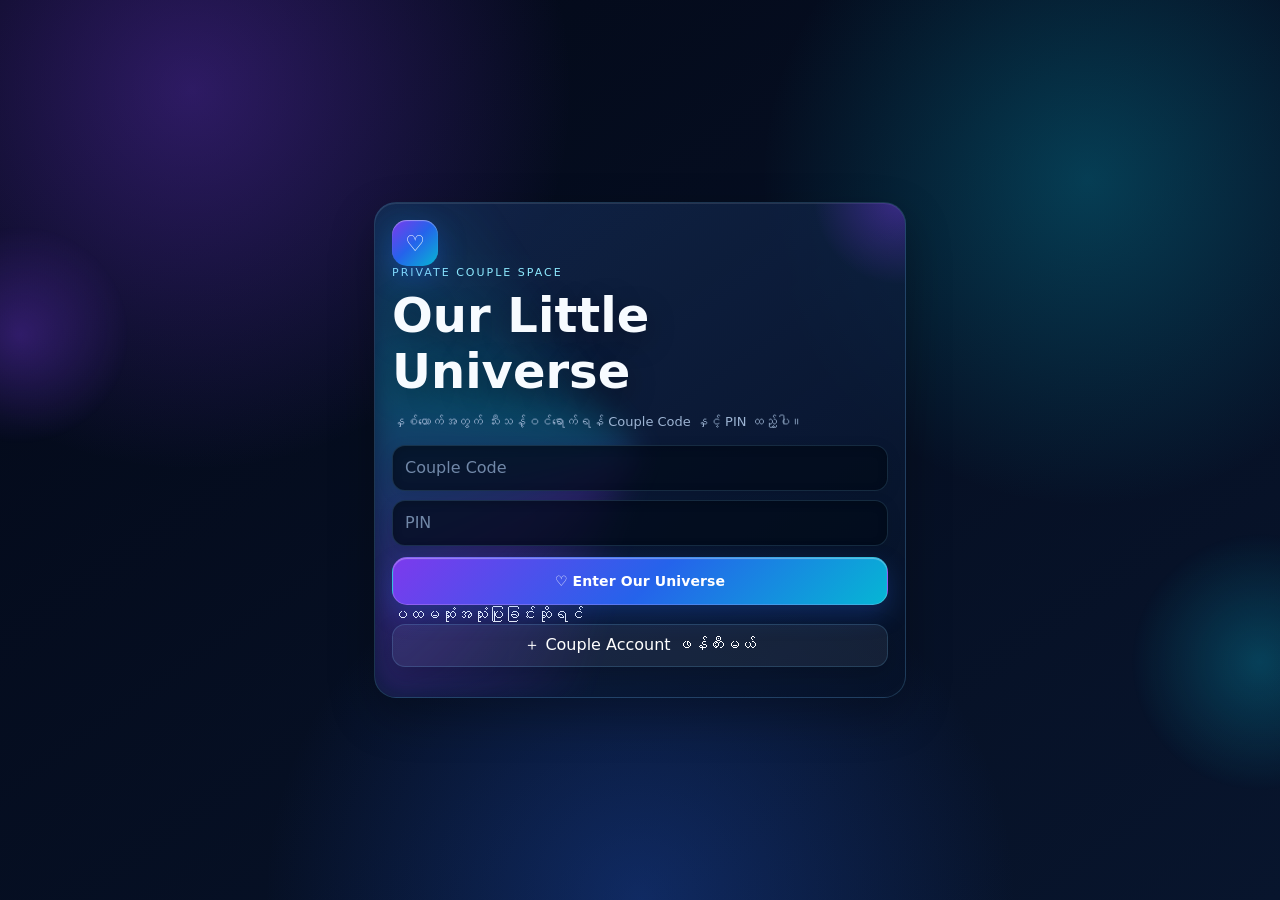
<file: index.html>
<!doctype html>
<html><head><meta charset="utf-8"><meta name="viewport" content="width=device-width,initial-scale=1"><meta name="theme-color" content="#07111f"><title>Our Little Universe ❤️</title><link rel="stylesheet" href="style.css"><link rel="manifest" href="manifest.json"></head>
<body>
<main class="shell dashboard-v2">
<header class="dash-nav">
  <div><div class="dash-mini">OUR LITTLE UNIVERSE</div><div class="dash-time" id="anniversaryTop">Anniversary</div></div>
  <div class="dash-heart">♡</div>
</header>

<section class="dash-hero-v2">
  <div class="dash-glow"></div>
  <div class="dash-kicker">TWO PEOPLE · ONE STORY</div>
  <h1 id="greeting">Our Story.</h1>
  <p>Everything for two, in one simple place.</p>
  <div class="anniversary-box">
    <div class="anniversary-label">NEXT ANNIVERSARY</div>
    <div id="anniversaryCountdown" class="anniversary-count">Calculating…</div>
    <div id="anniversaryDate" class="anniversary-date"></div>
  </div>
</section>

<div class="dash-section-title"><span>YOUR UNIVERSE</span><small>Explore</small></div>
<section class="dash-grid-v2">
<a class="dash-tile tile-story" href="story.html"><div class="tile-icon">♡</div><div class="tile-copy"><h3>Our Story</h3><p>Relationship & anniversary</p></div><span class="tile-arrow">→</span></a>
<a class="dash-tile tile-chat" href="chat.html"><div class="tile-icon">•••</div><div class="tile-copy"><h3>Chat</h3><p>Private messages</p></div><span class="tile-arrow">→</span></a>
<a class="dash-tile tile-travel" href="travel.html"><div class="tile-icon">✈</div><div class="tile-copy"><h3>Travel</h3><p>Trips & expenses</p></div><span class="tile-arrow">→</span></a>
<a class="dash-tile tile-finished" href="finished.html"><div class="tile-icon">✓</div><div class="tile-copy"><h3>Finished</h3><p>Past trips</p></div><span class="tile-arrow">→</span></a>
<a class="dash-tile tile-settings" href="settings.html"><div class="tile-icon">⚙</div><div class="tile-copy"><h3>Settings</h3><p>Names & preferences</p></div><span class="tile-arrow">→</span></a>
</section>
</main>
<script src="app.js?v=20260928-3"></script>
<script>if("serviceWorker" in navigator){window.addEventListener("load",()=>navigator.serviceWorker.register("/sw.js").catch(console.warn));}</script>
<script type="module" src="firebase-client.js?v=20260928-3"></script>
<script>
function updateAnniversaryTop(){
 const el=$('anniversaryTop'); if(el) el.textContent=data.start?duration(data.start):'Anniversary';
 const cd=$('anniversaryCountdown'),dateEl=$('anniversaryDate');
 if(cd){const info=window.nextAnniversaryInfo?.(data.start);
  if(!info){cd.textContent='Relationship Start Date ထည့်ပါ';if(dateEl)dateEl.textContent='';}
  else{cd.textContent=info.days+'d '+String(info.hours).padStart(2,'0')+'h '+String(info.mins).padStart(2,'0')+'m '+String(info.secs).padStart(2,'0')+'s';if(dateEl)dateEl.textContent='🎉 '+info.target.toLocaleDateString([],{year:'numeric',month:'long',day:'numeric'});}
 }
}
updateAnniversaryTop();setInterval(updateAnniversaryTop,1000);
$('greeting').textContent=data.names[0]&&data.names[1]?data.names[0]+' × '+data.names[1]:'Our Story.';
</script></body></html>
</file>
<file: style.css>
:root{--bg:#030817;--bg2:#08152d;--card:rgba(13,29,58,.72);--line:rgba(125,211,252,.18);--text:#f7fbff;--muted:#9db4d3;--a:#7c3aed;--b:#06b6d4;--c:#2563eb;--d:#10b981}*{box-sizing:border-box}html{scroll-behavior:smooth}body{margin:0;font-family:Inter,system-ui,-apple-system,BlinkMacSystemFont,"Segoe UI",sans-serif;color:var(--text);min-height:100vh;overflow-x:hidden;background:radial-gradient(circle at 15% 10%,rgba(124,58,237,.35),transparent 28%),radial-gradient(circle at 85% 20%,rgba(6,182,212,.28),transparent 25%),radial-gradient(circle at 50% 100%,rgba(37,99,235,.3),transparent 34%),linear-gradient(145deg,var(--bg),var(--bg2));background-attachment:fixed}body:before,body:after{content:"";position:fixed;z-index:-1;border-radius:50%;pointer-events:none;animation:floatOrb 9s ease-in-out infinite}body:before{width:220px;height:220px;left:-90px;top:25%;background:radial-gradient(circle,rgba(124,58,237,.32),transparent 70%)}body:after{width:260px;height:260px;right:-110px;bottom:12%;background:radial-gradient(circle,rgba(6,182,212,.28),transparent 70%);animation-delay:-4s}button,input,select{font:inherit}button{cursor:pointer}.shell{max-width:900px;margin:auto;padding:18px 14px 50px;animation:pageIn .7s ease both}.top{display:flex;align-items:center;justify-content:space-between;margin-bottom:16px}.brand{font-weight:900;font-size:18px;letter-spacing:.4px;text-shadow:0 0 18px rgba(125,211,252,.25)}.brand small{display:block;color:#a9c5e8;font-weight:600;font-size:10px;letter-spacing:1.7px;margin-top:4px}.orb{width:46px;height:46px;border-radius:15px;display:grid;place-items:center;font-size:22px;background:linear-gradient(135deg,var(--a),var(--c) 48%,var(--b));box-shadow:0 10px 28px rgba(37,99,235,.35),inset 0 1px 1px rgba(255,255,255,.4);animation:orbFloat 3.5s ease-in-out infinite;transform-style:preserve-3d}.back{display:inline-flex;align-items:center;gap:6px;color:#fff;text-decoration:none;background:rgba(255,255,255,.06);border:1px solid var(--line);padding:10px 13px;border-radius:13px;margin-bottom:13px;box-shadow:0 8px 22px rgba(0,0,0,.18);transition:.25s}.back:hover{transform:translateY(-2px) translateZ(10px);background:rgba(255,255,255,.1)}.hero,.card{position:relative;border:1px solid var(--line);background:linear-gradient(145deg,rgba(20,42,82,.78),rgba(6,18,40,.72));backdrop-filter:blur(18px);-webkit-backdrop-filter:blur(18px);border-radius:22px;padding:17px;box-shadow:0 18px 45px rgba(0,0,0,.28),inset 0 1px 0 rgba(255,255,255,.1);transform-style:preserve-3d}.hero{overflow:hidden;animation:cardIn .75s ease both}.hero:before{content:"";position:absolute;inset:-2px;border-radius:24px;background:conic-gradient(from 120deg,transparent 0 20%,rgba(124,58,237,.42),rgba(6,182,212,.4),transparent 58%);filter:blur(14px);opacity:.7;z-index:-1;animation:spinGlow 8s linear infinite}.hero:after{content:"";position:absolute;width:180px;height:180px;border-radius:50%;background:radial-gradient(circle,rgba(124,58,237,.42),transparent 68%);right:-85px;top:-95px;animation:floatOrb 6s ease-in-out infinite}.eyebrow{font-size:11px;letter-spacing:2px;color:#8eeaff;text-transform:uppercase}.hero h1{font-size:clamp(29px,7vw,48px);margin:8px 0;text-shadow:0 8px 28px rgba(0,0,0,.35)}.muted{color:var(--muted);font-size:13px;line-height:1.5}.grid{display:grid;grid-template-columns:repeat(2,1fr);gap:10px;margin-top:11px}.dash{display:block;color:var(--text);text-decoration:none;min-height:120px;transition:transform .25s ease,box-shadow .25s ease,border-color .25s ease;animation:cardIn .7s ease both}.dash:nth-child(2){animation-delay:.06s}.dash:nth-child(3){animation-delay:.12s}.dash:nth-child(4){animation-delay:.18s}.dash:nth-child(5){animation-delay:.24s}.dash:before{content:"";position:absolute;inset:0;border-radius:22px;background:linear-gradient(135deg,rgba(124,58,237,.16),rgba(6,182,212,.08),transparent 65%);pointer-events:none}.dash:hover{transform:perspective(700px) rotateX(3deg) rotateY(-3deg) translateY(-5px) scale(1.015);box-shadow:0 24px 55px rgba(0,0,0,.38),0 0 25px rgba(34,211,238,.1);border-color:rgba(125,211,252,.38)}.icon{font-size:29px;margin-bottom:8px;filter:drop-shadow(0 8px 12px rgba(0,0,0,.35));animation:iconFloat 4s ease-in-out infinite}.card h3{margin:0 0 7px}.btn{border:1px solid rgba(255,255,255,.18);border-radius:13px;padding:11px 14px;color:#fff;font-weight:800;background:linear-gradient(135deg,var(--a),var(--c) 52%,var(--b));box-shadow:0 10px 24px rgba(37,99,235,.25),inset 0 1px 1px rgba(255,255,255,.35);transition:.2s;position:relative;overflow:hidden}.btn:before{content:"";position:absolute;top:0;left:-80%;width:55%;height:100%;background:linear-gradient(90deg,transparent,rgba(255,255,255,.35),transparent);transform:skewX(-20deg);animation:shine 3.5s ease-in-out infinite}.btn:hover{transform:translateY(-2px) scale(1.01);box-shadow:0 15px 30px rgba(37,99,235,.38)}.btn:active{transform:translateY(1px) scale(.99)}.btn.small{padding:7px 9px;font-size:11px;white-space:nowrap}.form{display:grid;gap:9px;margin-top:12px}.input{width:100%;padding:12px;border-radius:13px;border:1px solid rgba(125,211,252,.15);background:rgba(2,10,26,.72);color:#fff;outline:none;box-shadow:inset 0 2px 10px rgba(0,0,0,.18),0 4px 15px rgba(0,0,0,.1);transition:.2s}.input:focus{border-color:rgba(34,211,238,.6);box-shadow:0 0 0 3px rgba(34,211,238,.09),inset 0 2px 10px rgba(0,0,0,.18)}.input::placeholder{color:#7188a8}.chat{height:430px;overflow:auto;margin-top:12px;padding:10px;border:1px solid var(--line);border-radius:17px;background:rgba(2,10,26,.62);box-shadow:inset 0 8px 30px rgba(0,0,0,.18)}.msg{max-width:78%;padding:9px 11px;border-radius:15px;margin:7px 0;background:rgba(255,255,255,.07);box-shadow:0 8px 18px rgba(0,0,0,.15)}.msg.me{margin-left:auto;background:linear-gradient(135deg,rgba(124,58,237,.9),rgba(37,99,235,.9),rgba(6,182,212,.82));box-shadow:0 10px 24px rgba(37,99,235,.22)}.composer{display:flex;gap:8px;margin-top:9px}.composer .input{flex:1}.trip{display:flex;justify-content:space-between;align-items:center;gap:10px;padding:12px;border:1px solid var(--line);border-radius:15px;margin-top:9px;background:rgba(255,255,255,.045);box-shadow:0 8px 22px rgba(0,0,0,.16);transition:.2s}.trip:hover{transform:translateY(-2px);border-color:rgba(34,211,238,.25)}.trip-group{display:block}.trip-head{display:flex;justify-content:space-between;align-items:flex-start;gap:10px}.steps{display:grid;gap:7px;margin:10px 0}.trip-step{display:flex;justify-content:space-between;align-items:center;gap:8px;padding:9px 10px;border-radius:12px;background:rgba(2,10,26,.62);border:1px solid rgba(125,211,252,.11);box-shadow:inset 0 1px 0 rgba(255,255,255,.04)}.trip-step b{font-size:13px}.pill{font-size:11px;padding:5px 8px;border-radius:99px;background:rgba(16,185,129,.13);color:#72e5b5;white-space:nowrap;border:1px solid rgba(52,211,153,.16)}.empty{text-align:center;padding:28px 8px;color:var(--muted)}@keyframes pageIn{from{opacity:0;transform:translateY(12px)}to{opacity:1;transform:none}}@keyframes cardIn{from{opacity:0;transform:translateY(16px) rotateX(2deg)}to{opacity:1;transform:none}}@keyframes orbFloat{0%,100%{transform:translateY(0) rotateX(0) rotateY(0)}50%{transform:translateY(-7px) rotateX(8deg) rotateY(-8deg)}}@keyframes iconFloat{0%,100%{transform:translateY(0)}50%{transform:translateY(-3px)}}@keyframes floatOrb{0%,100%{transform:translate3d(0,0,0)}50%{transform:translate3d(18px,-20px,0)}}@keyframes spinGlow{to{transform:rotate(360deg)}}@keyframes shine{0%,55%,100%{left:-80%}25%{left:130%}}@media(max-width:600px){.grid{grid-template-columns:1fr 1fr}.shell{padding-inline:11px}.hero,.card{border-radius:19px;padding:15px}.dash{min-height:112px}.trip-head{align-items:flex-start}.trip-step{align-items:flex-start}.trip-step .btn{margin-top:1px}}@media(prefers-reduced-motion:reduce){*,*:before,*:after{animation:none!important;transition:none!important}}.section-title{display:flex;justify-content:space-between;align-items:center;margin-bottom:4px}.section-title>div{display:flex;align-items:center;gap:10px}.section-icon{width:38px;height:38px;border-radius:12px;display:grid;place-items:center;background:linear-gradient(135deg,rgba(124,58,237,.35),rgba(6,182,212,.25));box-shadow:0 8px 20px rgba(0,0,0,.2),inset 0 1px rgba(255,255,255,.15)}.error-note{display:none;color:#fecaca;font-size:12px;padding:9px 11px;border-radius:11px;background:rgba(239,68,68,.09);border:1px solid rgba(248,113,113,.15);margin-top:9px}.two-inputs{display:grid;grid-template-columns:1fr 1fr;gap:9px}.primary-action{width:100%;margin-top:2px}.active-wrap{overflow:hidden}.trip-group{position:relative;overflow:hidden}.trip-name{font-size:17px;font-weight:900;letter-spacing:.1px}.trip-destination{font-size:12px;color:var(--muted);margin-top:5px}.trip-total{min-width:82px;text-align:right}.trip-total small{display:block;color:var(--muted);font-size:10px}.trip-total strong{display:block;font-size:18px;color:#79e8ff;margin-top:2px;text-shadow:0 0 14px rgba(34,211,238,.25)}.trip-summary{display:flex;gap:8px;flex-wrap:wrap;margin:12px 0 8px}.trip-summary span{font-size:11px;color:#b9d7f4;background:rgba(255,255,255,.05);border:1px solid var(--line);padding:5px 8px;border-radius:99px}.route-row{display:grid;grid-template-columns:30px 1fr auto;gap:9px;align-items:center;padding:10px;border-radius:14px;background:rgba(2,10,26,.58);border:1px solid rgba(125,211,252,.1);box-shadow:inset 0 1px rgba(255,255,255,.04)}.route-no{width:28px;height:28px;border-radius:9px;display:grid;place-items:center;font-size:12px;font-weight:900;background:linear-gradient(135deg,var(--a),var(--b));box-shadow:0 6px 15px rgba(37,99,235,.25)}.route-main b{font-size:13px;display:block;line-height:1.35}.route-meta{display:flex;gap:10px;margin-top:4px;font-size:11px;color:var(--muted)}.route-meta span:last-child{color:#8eeaff;font-weight:800}.route-status{display:flex;justify-content:flex-end}.finish-btn{width:100%;margin-top:4px}.travel-hero{background:linear-gradient(145deg,rgba(20,42,82,.82),rgba(6,18,40,.74))}@media(max-width:600px){.two-inputs{grid-template-columns:1fr 1fr}.trip-head{gap:7px}.trip-name{font-size:15px}.trip-total strong{font-size:16px}.route-row{grid-template-columns:28px 1fr;gap:8px}.route-status{grid-column:2;justify-content:flex-start}.route-status .btn{padding:7px 10px}}
/* Stable mobile auth rendering */
.auth-shell{max-width:560px;min-height:100vh;display:flex;flex-direction:column;justify-content:center;padding-top:28px;padding-bottom:28px}
.auth-card{width:100%}
.auth-shell .hero{animation:none!important;backdrop-filter:none;-webkit-backdrop-filter:none}
.auth-shell .hero:before,.auth-shell .hero:after{animation:none!important}
.auth-shell .orb{animation:none!important}
.auth-shell .btn:before{animation:none!important}
.auth-shell .back{animation:none!important}
@media(max-width:600px){
  .auth-shell{justify-content:flex-start;padding-top:38px}
  .auth-shell .hero{box-shadow:0 14px 35px rgba(0,0,0,.32)}
}

/* Travel UI v2 */
.travel-v2{max-width:980px}
.travel-nav{display:flex;align-items:center;gap:12px;padding:4px 0 14px}
.travel-back{width:42px;height:42px;border-radius:14px;display:grid;place-items:center;text-decoration:none;color:#fff;font-size:30px;background:rgba(255,255,255,.06);border:1px solid var(--line);box-shadow:0 8px 20px rgba(0,0,0,.2)}
.travel-brand{display:flex;flex-direction:column;gap:2px;flex:1}
.travel-brand b{font-size:13px;letter-spacing:2px}
.travel-brand span{font-size:9px;letter-spacing:3px;color:#82e9ff}
.travel-orb{width:45px;height:45px;border-radius:15px;display:grid;place-items:center;font-size:23px;background:linear-gradient(135deg,#2563eb,#06b6d4);box-shadow:0 12px 28px rgba(37,99,235,.3)}
.travel-cover{min-height:245px;position:relative;overflow:hidden;border-radius:30px;padding:30px;background:linear-gradient(135deg,rgba(34,20,92,.96),rgba(7,42,77,.94) 55%,rgba(3,92,105,.88));border:1px solid rgba(125,211,252,.2);box-shadow:0 25px 65px rgba(0,0,0,.35);display:flex;align-items:center}
.travel-cover:before{content:"";position:absolute;width:360px;height:360px;border-radius:50%;right:-100px;top:-120px;background:radial-gradient(circle,rgba(34,211,238,.25),transparent 68%);filter:blur(4px)}
.travel-cover:after{content:"";position:absolute;inset:0;background:linear-gradient(115deg,transparent 30%,rgba(255,255,255,.05),transparent 60%);pointer-events:none}
.cover-copy{position:relative;z-index:2;max-width:650px}
.travel-kicker{font-size:10px;letter-spacing:3px;color:#8eeaff;font-weight:900}
.travel-cover h1{font-size:clamp(32px,7vw,58px);line-height:1.03;margin:12px 0}
.travel-cover h1 em{font-style:normal;background:linear-gradient(90deg,#67e8f9,#a78bfa);-webkit-background-clip:text;background-clip:text;color:transparent}
.travel-cover p{max-width:560px;color:#b9cde8;font-size:14px;line-height:1.7;margin:0}
.cover-orbit{position:absolute;right:8%;width:180px;height:180px;border:1px solid rgba(125,211,252,.2);border-radius:50%;display:grid;place-items:center;box-shadow:0 0 70px rgba(34,211,238,.1)}
.cover-orbit:before,.cover-orbit:after{content:"";position:absolute;border:1px solid rgba(167,139,250,.2);border-radius:50%}
.cover-orbit:before{inset:22px}.cover-orbit:after{inset:45px}
.cover-orbit span{font-size:48px;filter:drop-shadow(0 15px 18px rgba(0,0,0,.35));animation:orbFloat 4s ease-in-out infinite}
.travel-stats{display:grid;grid-template-columns:repeat(3,1fr);gap:10px;margin:12px 0}
.travel-stat{padding:16px;border-radius:20px;background:rgba(10,28,55,.82);border:1px solid var(--line);box-shadow:0 14px 35px rgba(0,0,0,.2)}
.travel-stat small{display:block;font-size:9px;letter-spacing:2px;color:#7dd3fc;font-weight:900}
.travel-stat strong{display:block;font-size:24px;margin:5px 0 2px}
.travel-stat span{font-size:11px;color:var(--muted)}
.travel-layout{display:grid;grid-template-columns:1fr 1fr;gap:12px}
.travel-panel{border-radius:24px;padding:19px;background:linear-gradient(145deg,rgba(18,39,76,.88),rgba(4,17,37,.84));border:1px solid var(--line);box-shadow:0 18px 45px rgba(0,0,0,.25);margin-top:12px}
.travel-panel-head{display:flex;gap:12px;align-items:flex-start;margin-bottom:15px}
.travel-icon{width:46px;height:46px;flex:none;border-radius:15px;display:grid;place-items:center;font-size:23px;background:linear-gradient(135deg,rgba(124,58,237,.48),rgba(6,182,212,.3));box-shadow:0 10px 25px rgba(0,0,0,.2)}
.travel-panel-head span{font-size:9px;letter-spacing:2px;color:#82e9ff;font-weight:900}
.travel-panel-head h2{font-size:19px;margin:3px 0 4px}
.travel-panel-head p{font-size:11px;color:var(--muted);margin:0;line-height:1.5}
.travel-form{display:grid;gap:11px}
.travel-field label{display:block;font-size:10px;color:#91acd0;margin:0 0 6px 2px}
.travel-two{display:grid;grid-template-columns:1fr 1fr;gap:10px}
.travel-main-btn{width:100%;display:flex;align-items:center;justify-content:center;gap:12px}
.travel-main-btn span{font-size:18px}
.travel-location-btn{width:100%;background:linear-gradient(135deg,rgba(30,64,175,.8),rgba(8,145,178,.8))}
.travel-trips-panel{min-height:160px;margin-top:12px}
@media(max-width:700px){
 .travel-cover{min-height:300px;padding:23px;border-radius:24px}
 .cover-orbit{right:-55px;bottom:-30px;width:170px;height:170px;opacity:.75}
 .travel-stats{grid-template-columns:repeat(3,1fr);gap:7px}
 .travel-stat{padding:12px 9px;border-radius:16px}
 .travel-stat strong{font-size:18px}
 .travel-stat small{font-size:7px;letter-spacing:1px}
 .travel-layout{grid-template-columns:1fr}
 .travel-panel{border-radius:20px;padding:15px}
}
@media(max-width:420px){
 .travel-cover h1{font-size:31px}
 .travel-stats{grid-template-columns:1fr 1fr}
 .travel-stat:last-child{grid-column:span 2}
 .travel-two{grid-template-columns:1fr}
}

/* Dashboard UI v2 */
.dashboard-v2{max-width:980px}
.dash-nav{display:flex;align-items:center;justify-content:space-between;padding:6px 0 18px}
.dash-mini{font-size:9px;letter-spacing:3px;color:#7dd3fc;font-weight:900}
.dash-time{font-size:12px;color:#cbdaf0;margin-top:3px}
.dash-heart{width:48px;height:48px;border-radius:16px;display:grid;place-items:center;font-size:27px;background:linear-gradient(135deg,#2563eb,#7c3aed,#06b6d4);box-shadow:0 14px 30px rgba(37,99,235,.3);border:1px solid rgba(255,255,255,.2)}
.dash-hero-v2{position:relative;overflow:hidden;border-radius:32px;padding:29px;background:linear-gradient(135deg,#17104a 0%,#102a55 52%,#064e62 100%);border:1px solid rgba(125,211,252,.22);box-shadow:0 25px 70px rgba(0,0,0,.35)}
.dash-glow{position:absolute;width:260px;height:260px;border-radius:50%;right:-80px;top:-120px;background:radial-gradient(circle,rgba(34,211,238,.28),transparent 70%);filter:blur(5px)}
.dash-kicker{position:relative;font-size:10px;letter-spacing:3px;color:#8eeaff;font-weight:900}
.dash-hero-v2 h1{position:relative;font-size:clamp(38px,9vw,66px);line-height:1;margin:12px 0 8px}
.dash-hero-v2>p{position:relative;color:#b8cbe5;font-size:14px;margin:0 0 20px}
.anniversary-box{position:relative;display:inline-block;min-width:255px;padding:13px 16px;border-radius:18px;background:rgba(2,10,26,.42);border:1px solid rgba(255,255,255,.12);backdrop-filter:blur(10px)}
.anniversary-label{font-size:9px;letter-spacing:2px;color:#7dd3fc;font-weight:900}
.anniversary-count{font-size:24px;font-weight:900;margin-top:4px;letter-spacing:.5px}
.anniversary-date{font-size:11px;color:#9fb6d4;margin-top:3px}
.dash-section-title{display:flex;justify-content:space-between;align-items:center;margin:18px 2px 9px}
.dash-section-title span{font-size:10px;letter-spacing:2px;color:#8eeaff;font-weight:900}
.dash-section-title small{font-size:10px;color:#7891b3}
.dash-grid-v2{display:grid;grid-template-columns:1fr 1fr;gap:11px}
.dash-tile{position:relative;min-height:128px;padding:18px;border-radius:23px;text-decoration:none;color:#fff;display:flex;flex-direction:column;justify-content:space-between;overflow:hidden;border:1px solid rgba(125,211,252,.15);box-shadow:0 16px 38px rgba(0,0,0,.25);transition:.25s}
.dash-tile:before{content:"";position:absolute;inset:0;background:linear-gradient(125deg,rgba(255,255,255,.08),transparent 45%);pointer-events:none}
.dash-tile:hover{transform:translateY(-4px) scale(1.01);border-color:rgba(125,211,252,.38);box-shadow:0 25px 50px rgba(0,0,0,.35)}
.tile-story{background:linear-gradient(145deg,#24145d,#132e5d)}
.tile-chat{background:linear-gradient(145deg,#073f63,#10264e)}
.tile-travel{background:linear-gradient(145deg,#063d58,#123c65)}
.tile-finished{background:linear-gradient(145deg,#172a59,#13204a)}
.tile-settings{background:linear-gradient(145deg,#271d58,#122a50)}
.tile-icon{font-size:28px;line-height:1;font-weight:900;position:relative}
.tile-copy{position:relative}
.tile-copy h3{margin:0 0 4px;font-size:21px}
.tile-copy p{margin:0;color:#9db4d2;font-size:12px}
.tile-arrow{position:absolute;right:16px;bottom:16px;width:28px;height:28px;border-radius:50%;display:grid;place-items:center;background:rgba(255,255,255,.09);color:#a8eaff;font-size:15px}
@media(max-width:600px){.dash-hero-v2{padding:23px;border-radius:25px}.dash-hero-v2 h1{font-size:40px}.anniversary-box{min-width:0;width:100%}.dash-grid-v2{gap:9px}.dash-tile{min-height:125px;padding:15px;border-radius:19px}.tile-copy h3{font-size:18px}.tile-copy p{font-size:11px}.dash-heart{width:45px;height:45px}}
@media(max-width:390px){.dash-grid-v2{grid-template-columns:1fr}.dash-tile{min-height:110px}}

/* Global button refresh v3 */
.btn,.back,.travel-back{cursor:pointer;-webkit-tap-highlight-color:transparent}
.btn{min-height:44px;border-radius:15px;font-size:14px;letter-spacing:.1px;display:inline-flex;align-items:center;justify-content:center;gap:7px;user-select:none;-webkit-user-select:none}
.btn:hover{filter:brightness(1.08)}
.btn:active{transform:scale(.97)!important;filter:brightness(.96)}
.btn:focus-visible,.back:focus-visible,.travel-back:focus-visible{outline:2px solid #67e8f9;outline-offset:3px}
.btn.small{min-height:36px;border-radius:12px}
.primary-action,.travel-main-btn{min-height:48px}
.dash-tile{cursor:pointer;-webkit-tap-highlight-color:transparent}
.dash-tile:active{transform:scale(.985)!important;filter:brightness(.97)}
.dash-tile .tile-arrow{transition:transform .2s ease,background .2s ease}
.dash-tile:hover .tile-arrow{transform:translateX(3px);background:rgba(255,255,255,.16)}
.input,select{min-height:46px}
</file>
